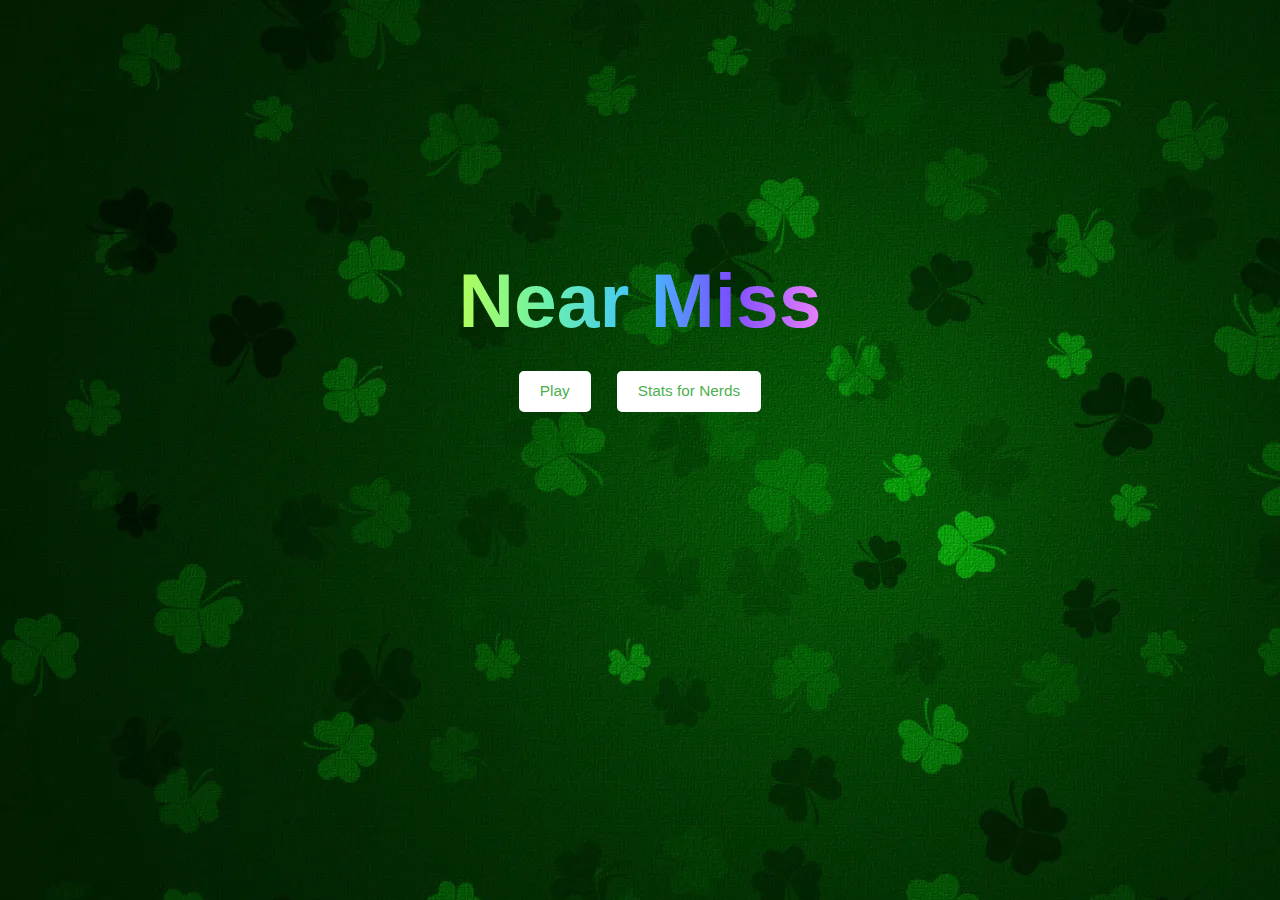
<file: index.html>
<!DOCTYPE html>
<html lang="en">
  <head>
    <meta charset="UTF-8" />
    <meta name="viewport" content="width=device-width, initial-scale=1.0" />
    <title>Near Miss</title>
    <link rel="stylesheet" href="css/home.css" />
  </head>
  <body class="mainContainer">
    <div class="home-screen">
      <a
        href="https://www.ncbi.nlm.nih.gov/pmc/articles/PMC2861872/#:~:text=The%20almost-win%2C%20often%20termed,or%20below%20the%20payoff%20line"
        target="_blank"
      >
        <div class="title">Near Miss</div></a
      >
      <div class="buttons">
        <a>
          <button id="play" onclick="fadeOut('main.html')">Play</button>
        </a>
        <a>
          <button id="learn" onclick="fadeOut('about.html')">Stats for Nerds</button>
        </a>
      </div>
    </div>
    <script src="js/coins.js"></script>
    <script>
        var titleScreen = document.querySelector('.mainContainer');

        // Function to handle fade-out effect
        function fadeOut(location) {
          titleScreen.classList.add('fade-out');
          setTimeout(function() {
            titleScreen.style.display = 'none';
            window.location.href = location;
          }, 1000);
        }
    </script>
  </body>
</html>
</file>
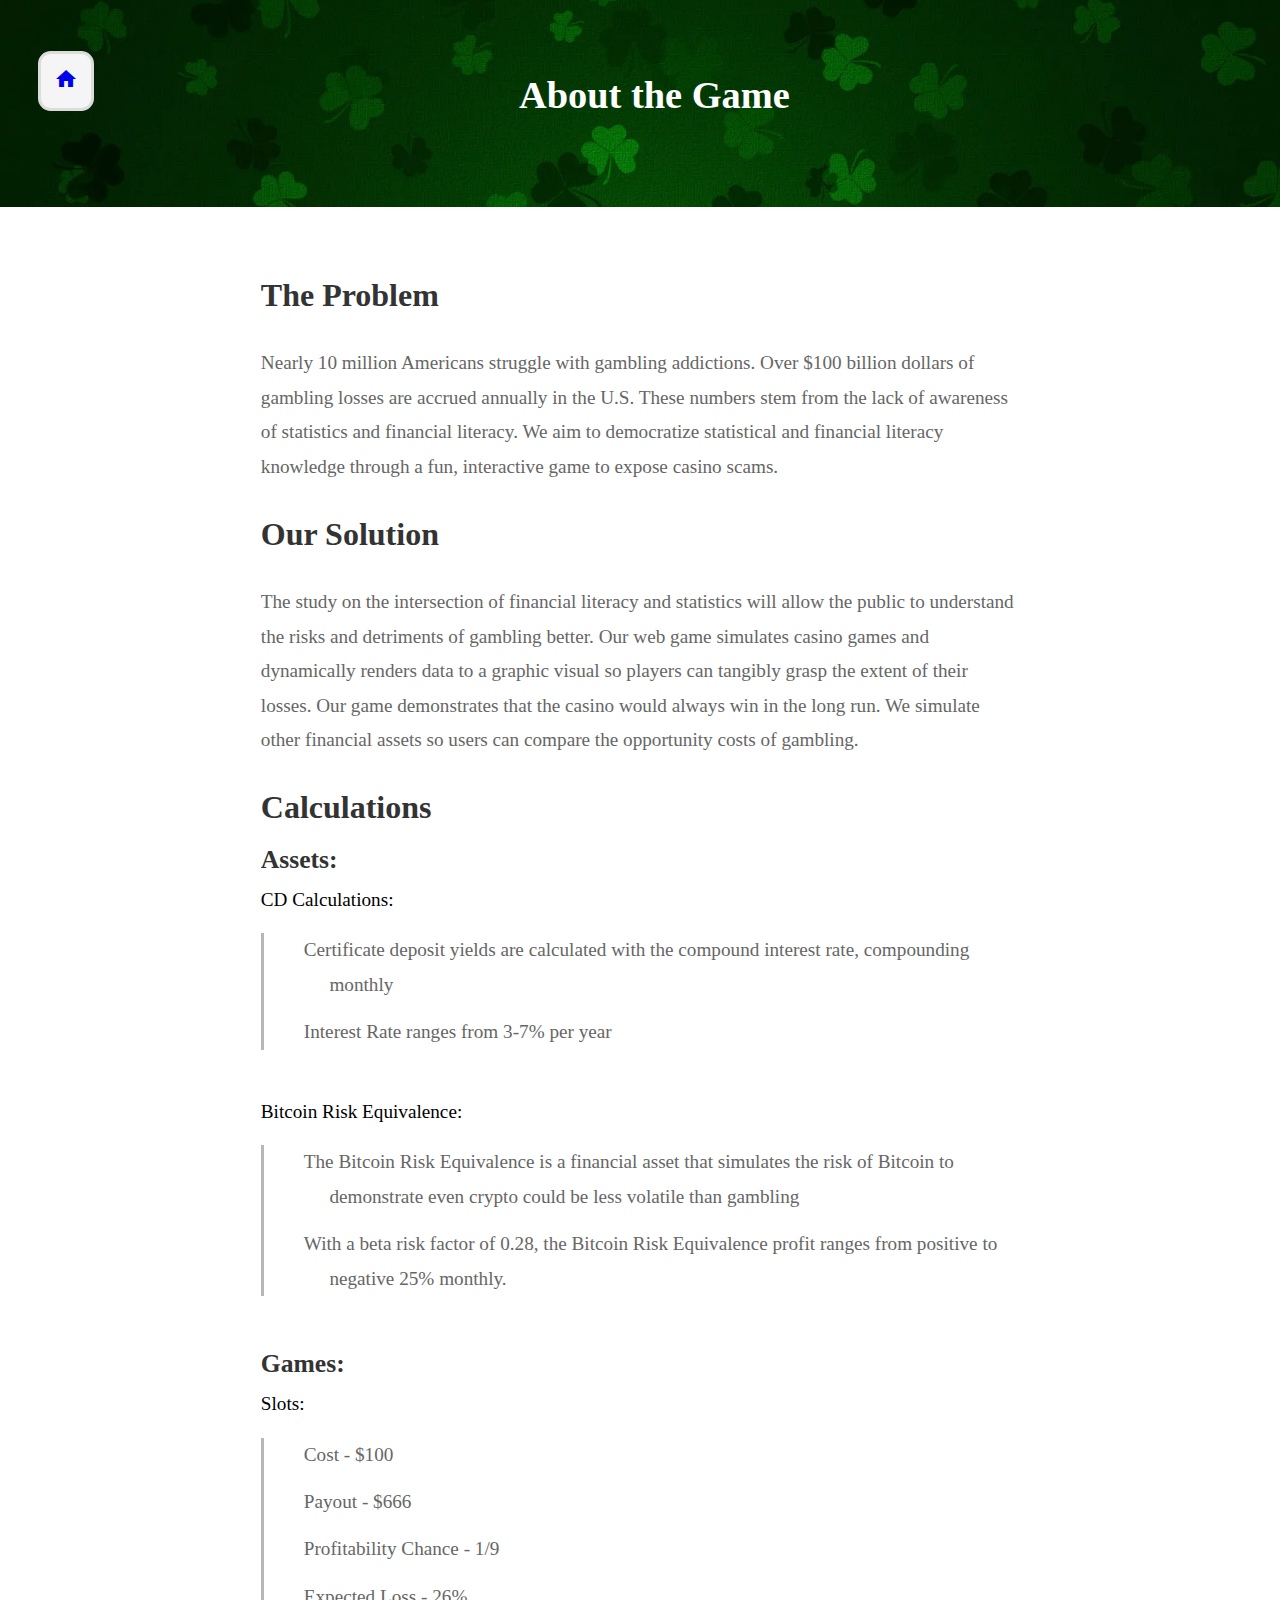
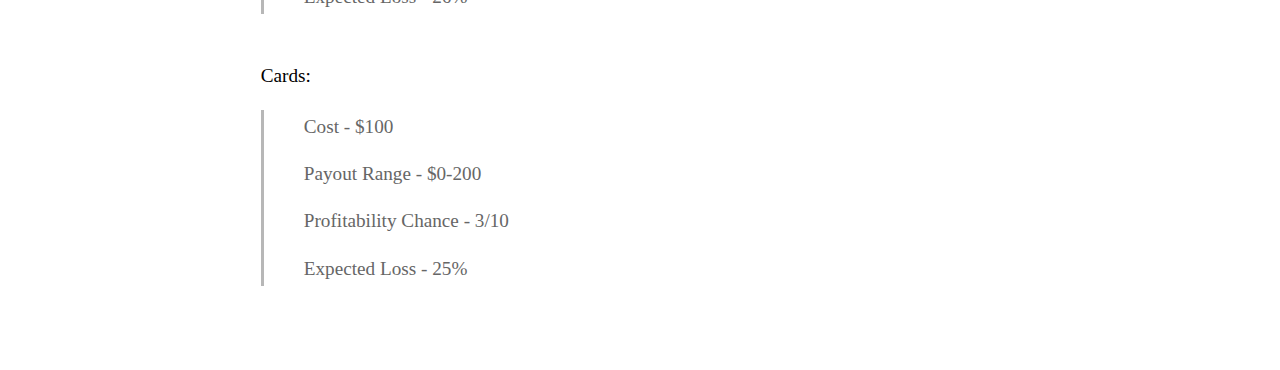
<file: about.html>
<!DOCTYPE html>
<html lang="en">
<head>
    <meta charset="UTF-8">
    <meta name="viewport" content="width=device-width, initial-scale=1.0">
    <title>Document</title>
    <link rel="stylesheet" href="css/about.css"/>
    <link
            rel="stylesheet"
            href="https://fonts.googleapis.com/icon?family=Material+Icons"
    />
</head>
<body>
<div class="title">
    <a href="index.html">
        <div class="home">
            <span><i class="material-icons">home</i><span class="icon-text"></span></span>
        </div>
    </a>
    <div class="title1"><b>About the Game</b></div>
</div>
<!-- sections -->
<div class="container">
    <div class="section">
        <h1 style="font-size: 2.5vw">The Problem</h1>
        <p>
            Nearly 10 million Americans struggle with gambling addictions.
            Over $100 billion dollars of gambling losses are accrued annually in the U.S.
            These numbers stem from the lack of awareness of statistics and financial literacy.
            We aim to democratize statistical and financial literacy knowledge through a fun, interactive game to expose
            casino scams.
        </p>
    </div>
    <div class="section">
        <h1 style="font-size: 2.5vw">Our Solution</h1>
        <p>
            The study on the intersection of financial literacy and statistics will allow the public to understand the
            risks and detriments of gambling better. Our web game simulates casino games and dynamically renders data to
            a graphic visual so players can tangibly grasp the extent of their losses. Our game demonstrates that the
            casino would always win in the long run. We simulate other financial assets so users can compare the
            opportunity costs of gambling.

        </p>
    </div>
    <div class="section">
        <h1 style="font-size: 2.5vw" id="calculations-title">Calculations</h1>
        <div class="calculations-container">
            <b>Assets: </b>
            <br>
            <div class="calculations-subtitle">CD Calculations:</div>
            <ul>
                <li>
                    Certificate deposit yields are calculated with the compound interest rate, compounding monthly
                </li>
                <li>
                    Interest Rate ranges from 3-7% per year
                </li>
            </ul>
            <br>
            <div class="calculations-subtitle">Bitcoin Risk Equivalence:</div>
            <ul>
                <li>
                    The Bitcoin Risk Equivalence is a financial asset that simulates the risk of Bitcoin to demonstrate
                    even
                    crypto could be less volatile than gambling
                </li>
                <li>
                    With a beta risk factor of 0.28, the Bitcoin Risk Equivalence profit ranges from positive to
                    negative
                    25% monthly.
                </li>
            </ul>
            <br>
            <b>Games:</b>
            <br>
            <div class="calculations-subtitle">Slots:</div>
            <ul>
                <li>Cost - $100</li>
                <li>Payout - $666</li>
                <li>Profitability Chance - 1/9</li>
                <li>Expected Loss - 26%</li>
            </ul>
            <br>
            <div class="calculations-subtitle">Cards:</div>
            <ul>
                <li>Cost - $100</li>
                <li>Payout Range - $0-200</li>
                <li>Profitability Chance - 3/10</li>
                <li>Expected Loss - 25%</li>
            </ul>
        </div>
    </div>
</div>
</body>
</html>
</file>
<file: css/home.css>
body,
html {
  margin: 0;
  padding: 0;
  height: 100%;
  background-image: url(../background.png);
  font-family: Arial, sans-serif;
}

.home-screen {
  color: white;
  height: 100vh;
  display: flex;
  flex-direction: column;
  align-items: center;
  margin-top: 0;
  text-align: center;
}
/*
.title {
  background-color: white;
  margin-top: 20vw;
  font-size: 4vw;
  font-weight: bold;
  background: linear-gradient(
    to right,
    #a8e063,
    #dced31,
    #ffca28,
    #ff9800,
    #fb8c00,
    #ff5722
  );
  -webkit-background-clip: text;
  -webkit-text-fill-color: transparent;
}

.title {
  background-color: white;
  margin-top: 20vw;
  font-size: 4vw;
  font-weight: bold;
  background: linear-gradient(
    to right,
    #b2ff59,
    #69f0ae,
    #40c4ff,
    #7c4dff,
    #ea80fc
  );
  -webkit-background-clip: text;
  -webkit-text-fill-color: transparent;
} */
a {
  text-decoration: none;
}
.title {
  cursor: pointer;
  margin-top: 20vw;
  font-size: 6vw;
  font-weight: bold;
  background: linear-gradient(
    to right,
    #b2ff59,
    #69f0ae,
    #40c4ff,
    #7c4dff,
    #ea80fc
  );
  -webkit-background-clip: text;
  -webkit-text-fill-color: transparent;
}

.title:hover {
  transform: scale(1.1);
  background: linear-gradient(
    to right,
    #64ffda,
    #00b0ff,
    #651fff,
    #d500f9,
    #ff4081
  );
  -webkit-background-clip: text;
  -webkit-text-fill-color: transparent;
}

.buttons {
  margin-top: 1vw;
  display: flex;
  flex-direction: row;
  gap: 2vw;
}

button {
  background-color: white;
  color: #4caf50;
  border: 2px solid white;
  border-radius: 5px;
  padding: 0.75vw 1.5vw;
  margin: 1vw 0;
  cursor: pointer;
  font-size: 1.2vw;
  transition: background-color 0.3s, color 0.3s;
}

button:hover {
  background-color: transparent;
  color: white;
}

#gimmick {
  display: block;
  pointer-events: none;
  position: absolute;
  top: 0;
  left: 0;
}

.fade-out {
  animation: fadeOutAnimation 1s ease forwards;
}

@keyframes fadeOutAnimation {
  0% {
    opacity: 1;
  }
  100% {
    opacity: 0;
  }
}
</file>
<file: css/about.css>
.title {
    height: 25vh;
    width: 105vw;
    background-image: url(../background.png);
    background-repeat: no-repeat;
    background-size: cover;
    display: flex;
    margin-top: -2vw;
    margin-left: -2vw;
  }
  
  .home {
    position: absolute;
    top: 4vw;
    left: 3vw;
    border: solid gainsboro;
    padding: 1vw;
    border-radius: 1vw;
    background-color: whitesmoke;
  }
  .home:hover {
    background-color: transparent;
  }
  
  .title1 {
    color: white;
    font-size: 3vw;
    display: flex;
    justify-content: center;
    align-items: center;
    flex: 1;
  }
  
  p {
    font-size: 1.5vw;
  }
  
  .container {
    width: 60%;
    margin: 0 auto;
    margin-top: 3vw;
    line-height: 1.8;
    margin-bottom: 5vw;
    min-height: 100vh;
    overflow: auto;
  }
  h1,
  h2 {
    color: #333;
  }
  p {
    color: #666;
  }
  
  .section {
    margin-bottom: 1.5vw;
  }
  
  #calculations-title {
    margin-bottom: 0;
  
  }
  
  .calculations-container {
  }
  
  .calculations-container b {
    font-size: 2vw;
    color: #333;
  }
  
  .calculations-container ul {
    border-left: rgb(183, 183, 183) solid 0.3vw;
  
  }
  
  .calculations-subtitle {
    font-size: 1.5vw;
  
  }
  
  .calculations-container li {
    font-size: 1.5vw;
    color: #666;
    list-style: none;
    margin-bottom: 1vw;
    text-indent: -2vw;
    margin-left: 2vw;
  }
</file>
